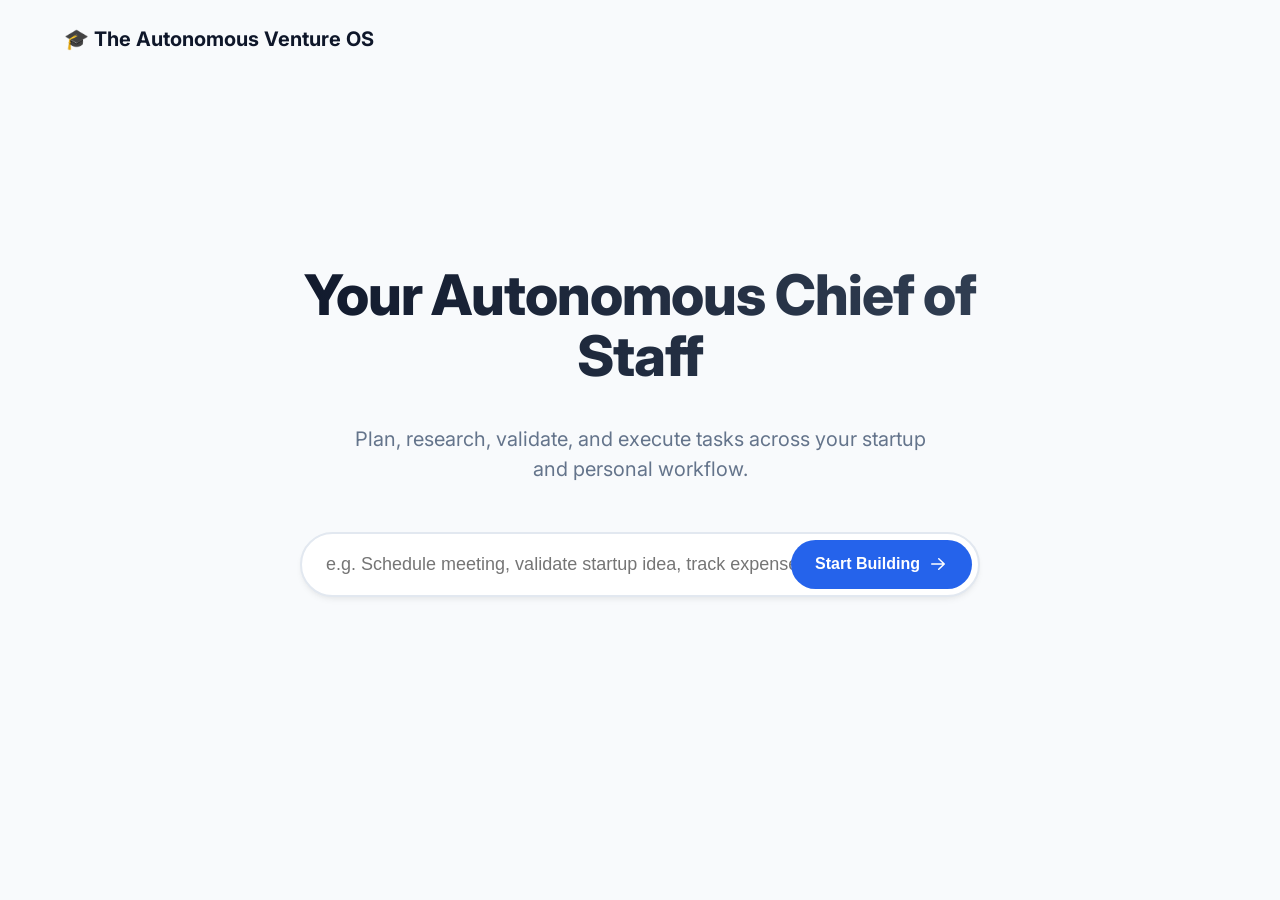
<file: app/frontend/index.html>
<!DOCTYPE html>
<html lang="en">
<head>
    <meta charset="UTF-8">
    <meta name="viewport" content="width=device-width, initial-scale=1.0">
    <title>Venture OS</title>
    <link rel="preconnect" href="https://fonts.googleapis.com">
    <link rel="preconnect" href="https://fonts.gstatic.com" crossorigin>
    <link href="https://fonts.googleapis.com/css2?family=Inter:wght@400;500;700&display=swap" rel="stylesheet">
    <link rel="stylesheet" href="style.css">
</head>
<body class="landing-page">
    <div class="container">
        <header>
            <div class="logo">🎓 The Autonomous Venture OS</div>
        </header>
        <main class="hero-section">
            <h1>Your Autonomous Chief of Staff</h1>
            <p class="subtitle">
                Plan, research, validate, and execute tasks across your startup and personal workflow.
            </p>
            
            <form id="create-form" class="hero-form">
                <input type="text" id="topic-input" placeholder="e.g. Schedule meeting, validate startup idea, track expense ₹500" autocomplete="off" required>
                <button type="submit" id="create-button">
                    <span>Start Building</span>
                    <svg xmlns="http://www.w3.org/2000/svg" viewBox="0 0 20 20" fill="currentColor" class="w-5 h-5">
                        <path fill-rule="evenodd" d="M3 10a.75.75 0 01.75-.75h10.638L10.23 5.29a.75.75 0 111.04-1.08l5.5 5.25a.75.75 0 010 1.08l-5.5 5.25a.75.75 0 11-1.04-1.08l4.158-3.96H3.75A.75.75 0 013 10z" clip-rule="evenodd" />
                    </svg>
                </button>
            </form>

            <div id="progress-container" class="progress-container hidden">
                <div class="agent-status">
                    <div class="status-icon">
                        <div class="spinner"></div>
                    </div>
                    <div id="status-text" class="status-text">Initializing AI squad...</div>
                </div>
                <div class="progress-steps">
                    <div class="step" id="step-researcher">
                        <div class="step-icon">🔍</div>
                        <div class="step-label">Researching</div>
                    </div>
                    <div class="step" id="step-judge">
                        <div class="step-icon">⚖️</div>
                        <div class="step-label">Fact-Checking</div>
                    </div>
                    <div class="step" id="step-builder">
                        <div class="step-icon">✍️</div>
                        <div class="step-label">Writing</div>
                    </div>
                    <div class="step" id="step-operator">
                        <div class="step-icon">⚙️</div>
                        <div class="step-label">Executing</div>
                    </div>
                </div>
            </div>
        </main>
    </div>
    <script src="app.js"></script>
</body>
</html>
</file>
<file: app/frontend/style.css>
:root {
    --primary-color: #2563eb;
    --primary-hover: #1d4ed8;
    --bg-color: #f8fafc;
    --text-color: #0f172a;
    --text-muted: #64748b;
    --border-color: #e2e8f0;
}

* {
    box-sizing: border-box;
}

body {
    font-family: 'Inter', sans-serif;
    background-color: var(--bg-color);
    color: var(--text-color);
    margin: 0;
    line-height: 1.5;
}

.container {
    max-width: 1200px;
    margin: 0 auto;
    padding: 0 24px;
    min-height: 100vh;
    display: flex;
    flex-direction: column;
}

/* --- Landing Page --- */
.landing-page header {
    padding: 24px 0;
    display: flex;
    justify-content: space-between;
    align-items: center;
}

.logo {
    font-size: 1.25rem;
    font-weight: 700;
    color: var(--text-color);
    display: flex;
    align-items: center;
    gap: 8px;
}

.hero-section {
    flex-grow: 1;
    display: flex;
    flex-direction: column;
    justify-content: center;
    align-items: center;
    text-align: center;
    padding-bottom: 10vh; /* Visual balance */
}

.hero-section h1 {
    font-size: 3.5rem;
    font-weight: 800;
    letter-spacing: -0.02em;
    line-height: 1.1;
    margin-bottom: 16px;
    max-width: 800px;
    background: linear-gradient(to right, #0f172a, #334155);
    -webkit-background-clip: text;
    -webkit-text-fill-color: transparent;
    background-clip: text;
}

.subtitle {
    font-size: 1.25rem;
    color: var(--text-muted);
    max-width: 600px;
    margin-bottom: 48px;
}

.hero-form {
    width: 100%;
    max-width: 680px; /* Increased width for better placeholder fit */
    position: relative;
    margin-bottom: 64px;
}

#topic-input {
    width: 100%;
    padding: 20px 24px;
    padding-right: 170px; /* Space for button */
    font-size: 1.125rem;
    border: 2px solid var(--border-color);
    border-radius: 100px; /* Pill shape */
    outline: none;
    transition: all 0.2s ease;
    box-shadow: 0 4px 6px -1px rgba(0, 0, 0, 0.05), 0 2px 4px -1px rgba(0, 0, 0, 0.03);
}

#topic-input:focus {
    border-color: var(--primary-color);
    box-shadow: 0 10px 15px -3px rgba(37, 99, 235, 0.1), 0 4px 6px -2px rgba(37, 99, 235, 0.05);
}

#create-button {
    position: absolute;
    right: 8px;
    top: 8px;
    bottom: 8px;
    padding: 0 24px;
    background-color: var(--primary-color);
    color: white;
    border: none;
    border-radius: 100px;
    font-size: 1rem;
    font-weight: 600;
    cursor: pointer;
    display: flex;
    align-items: center;
    gap: 8px;
    transition: background-color 0.2s;
}

#create-button:hover {
    background-color: var(--primary-hover);
}

#create-button:disabled {
    background-color: #94a3b8;
    cursor: not-allowed;
}

#create-button svg {
    width: 20px;
    height: 20px;
}

/* --- Progress Animation --- */
.progress-container {
    width: 100%;
    max-width: 500px;
    background: white;
    padding: 32px;
    border-radius: 24px;
    box-shadow: 0 20px 25px -5px rgba(0, 0, 0, 0.05), 0 10px 10px -5px rgba(0, 0, 0, 0.02);
    animation: slideUp 0.5s ease-out;
}

.progress-container.hidden {
    display: none;
}

@keyframes slideUp {
    from { opacity: 0; transform: translateY(20px); }
    to { opacity: 1; transform: translateY(0); }
}

.agent-status {
    display: flex;
    align-items: center;
    justify-content: center;
    gap: 12px;
    margin-bottom: 32px;
}

.status-text {
    font-size: 1.125rem;
    font-weight: 500;
    color: var(--text-color);
}

.spinner {
    width: 24px;
    height: 24px;
    border: 3px solid var(--border-color);
    border-top-color: var(--primary-color);
    border-radius: 50%;
    animation: spin 1s linear infinite;
}

@keyframes spin {
    to { transform: rotate(360deg); }
}

.progress-steps {
    display: flex;
    justify-content: space-between;
    position: relative;
}

.progress-steps::before {
    content: '';
    position: absolute;
    top: 24px;
    left: 40px;
    right: 40px;
    height: 2px;
    background-color: var(--border-color);
    z-index: 0;
}

.step {
    display: flex;
    flex-direction: column;
    align-items: center;
    gap: 12px;
    position: relative;
    z-index: 1;
    opacity: 0.5;
    transition: opacity 0.3s;
}

.step.active {
    opacity: 1;
}

.step-icon {
    width: 48px;
    height: 48px;
    background-color: white;
    border: 2px solid var(--border-color);
    border-radius: 50%;
    display: flex;
    align-items: center;
    justify-content: center;
    font-size: 1.5rem;
    transition: all 0.3s;
}

.step.active .step-icon {
    border-color: var(--primary-color);
    background-color: #eff6ff;
    transform: scale(1.1);
}

.step-label {
    font-size: 0.875rem;
    font-weight: 500;
    color: var(--text-muted);
}

.step.active .step-label {
    color: var(--primary-color);
}

/* --- Course Page --- */
.course-page {
    background-color: #fff;
}

.course-container {
    max-width: 1200px; /* Wider container for sidebar layout */
    margin: 0 auto;
    padding: 0 24px;
}

.course-header {
    padding: 24px 0;
    display: flex;
    justify-content: space-between;
    align-items: center;
    border-bottom: 1px solid var(--border-color);
}

.back-link {
    color: var(--text-muted);
    text-decoration: none;
    font-weight: 500;
    transition: color 0.2s;
}

.back-link:hover {
    color: var(--primary-color);
}

.course-layout {
    display: flex;
    gap: 64px;
    padding: 48px 0;
    align-items: flex-start;
}

.course-sidebar {
    width: 250px;
    flex-shrink: 0;
    position: sticky;
    top: 48px;
}

.toc-title {
    font-size: 0.875rem;
    text-transform: uppercase;
    letter-spacing: 0.05em;
    font-weight: 700;
    color: var(--text-muted);
    margin-bottom: 16px;
}

.toc-list {
    list-style: none;
    padding: 0;
    margin: 0;
    display: flex;
    flex-direction: column;
    gap: 12px;
}

.toc-link {
    color: var(--text-color);
    text-decoration: none;
    font-size: 0.95rem;
    transition: color 0.2s;
    display: block;
    padding-left: 12px;
    border-left: 2px solid transparent;
}

.toc-link:hover, .toc-link.active {
    color: var(--primary-color);
    border-left-color: var(--primary-color);
}

.course-main {
    flex-grow: 1;
    max-width: 750px; /* Optimal reading width */
}

.course-content {
    font-family: 'Merriweather', serif;
    font-size: 1.125rem;
    line-height: 1.8;
    color: #334155;
}

.course-content h1 {
    font-family: 'Inter', sans-serif;
    font-size: 3rem;
    font-weight: 800;
    line-height: 1.2;
    margin-bottom: 1.5em;
    color: #0f172a;
}

.course-content h2 {
    font-family: 'Inter', sans-serif;
    font-size: 1.875rem;
    font-weight: 700;
    margin-top: 2em;
    margin-bottom: 0.8em;
    color: #0f172a;
    scroll-margin-top: 2em; /* For smooth scrolling to anchor */
}

.course-content h3 {
    font-family: 'Inter', sans-serif;
    font-size: 1.5rem;
    font-weight: 600;
    margin-top: 1.5em;
    margin-bottom: 0.6em;
    color: #1e293b;
}

.course-content p {
    margin-bottom: 1.5em;
}

.course-content ul, .course-content ol {
    margin-bottom: 1.5em;
    padding-left: 1.5em;
}

.course-content li {
    margin-bottom: 0.5em;
}

.loading-course {
    text-align: center;
    color: var(--text-muted);
    font-family: 'Inter', sans-serif;
    padding: 48px 0;
}
</file>
